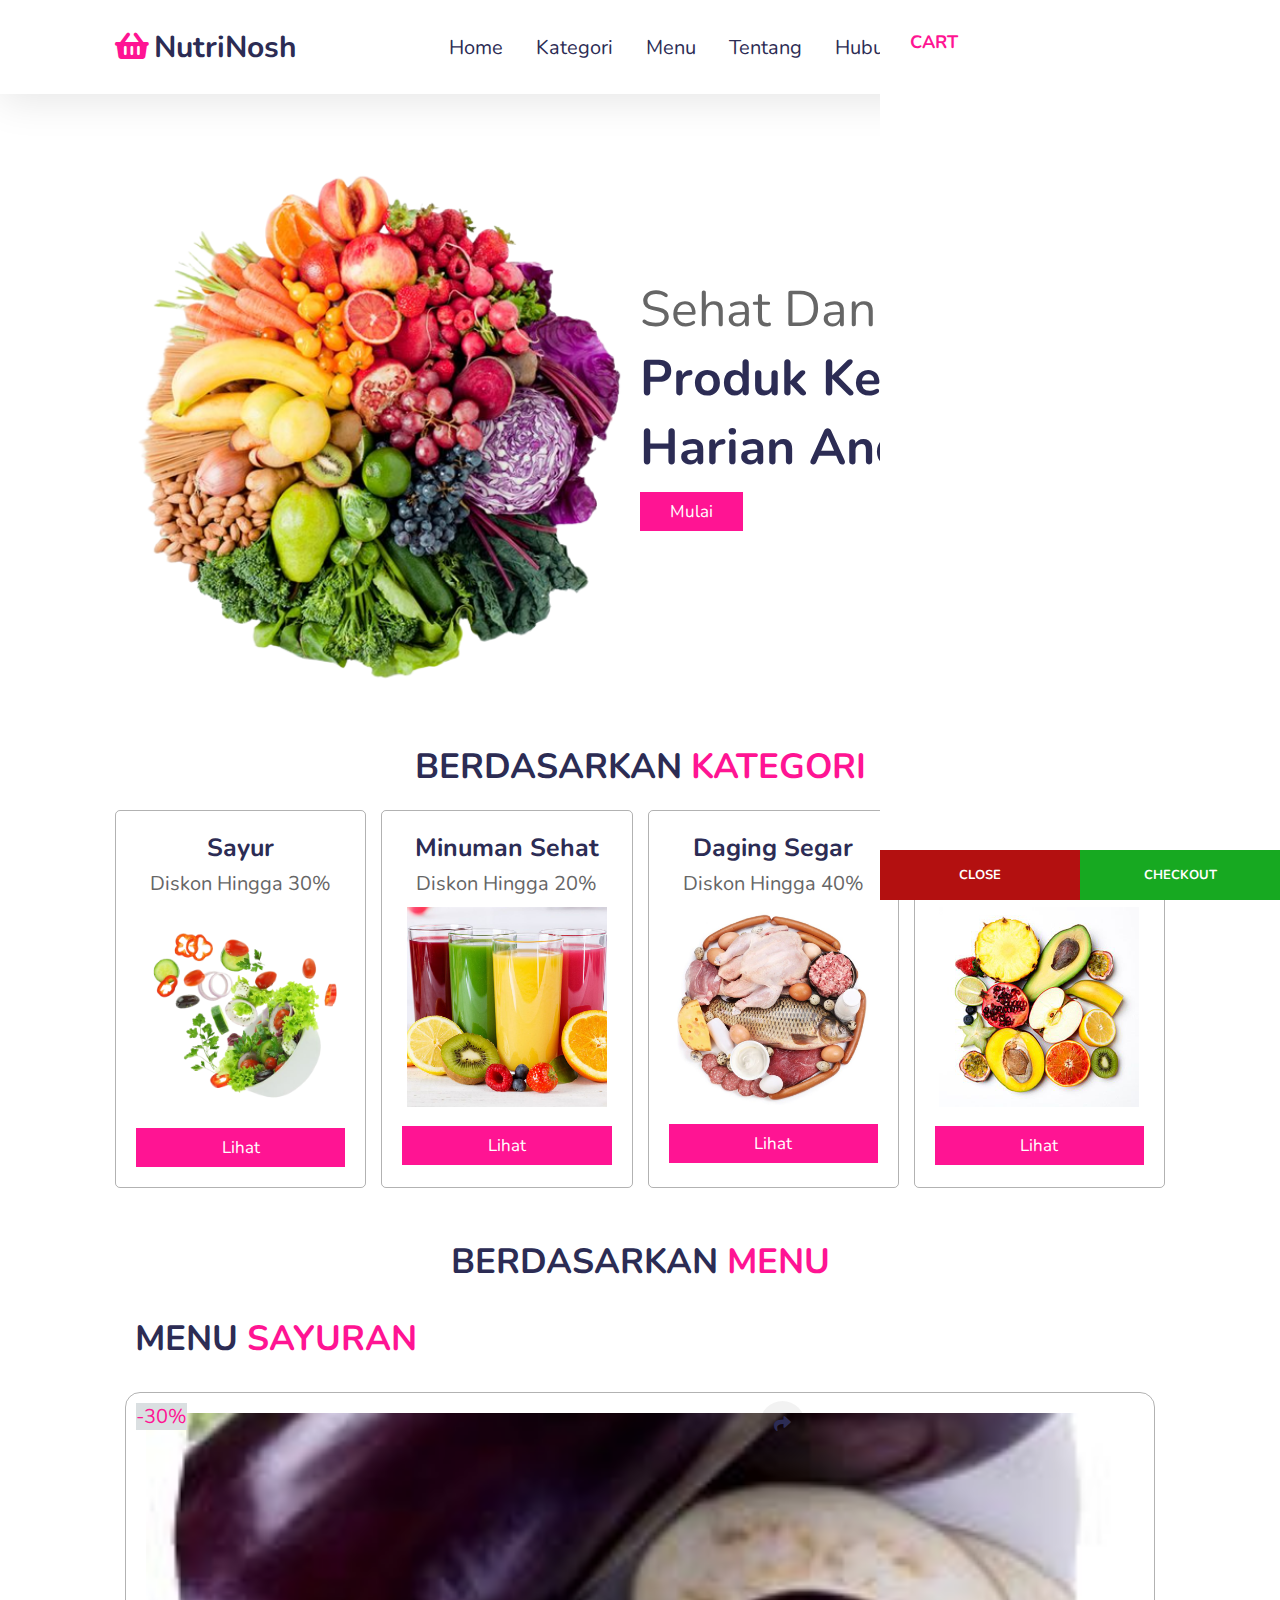
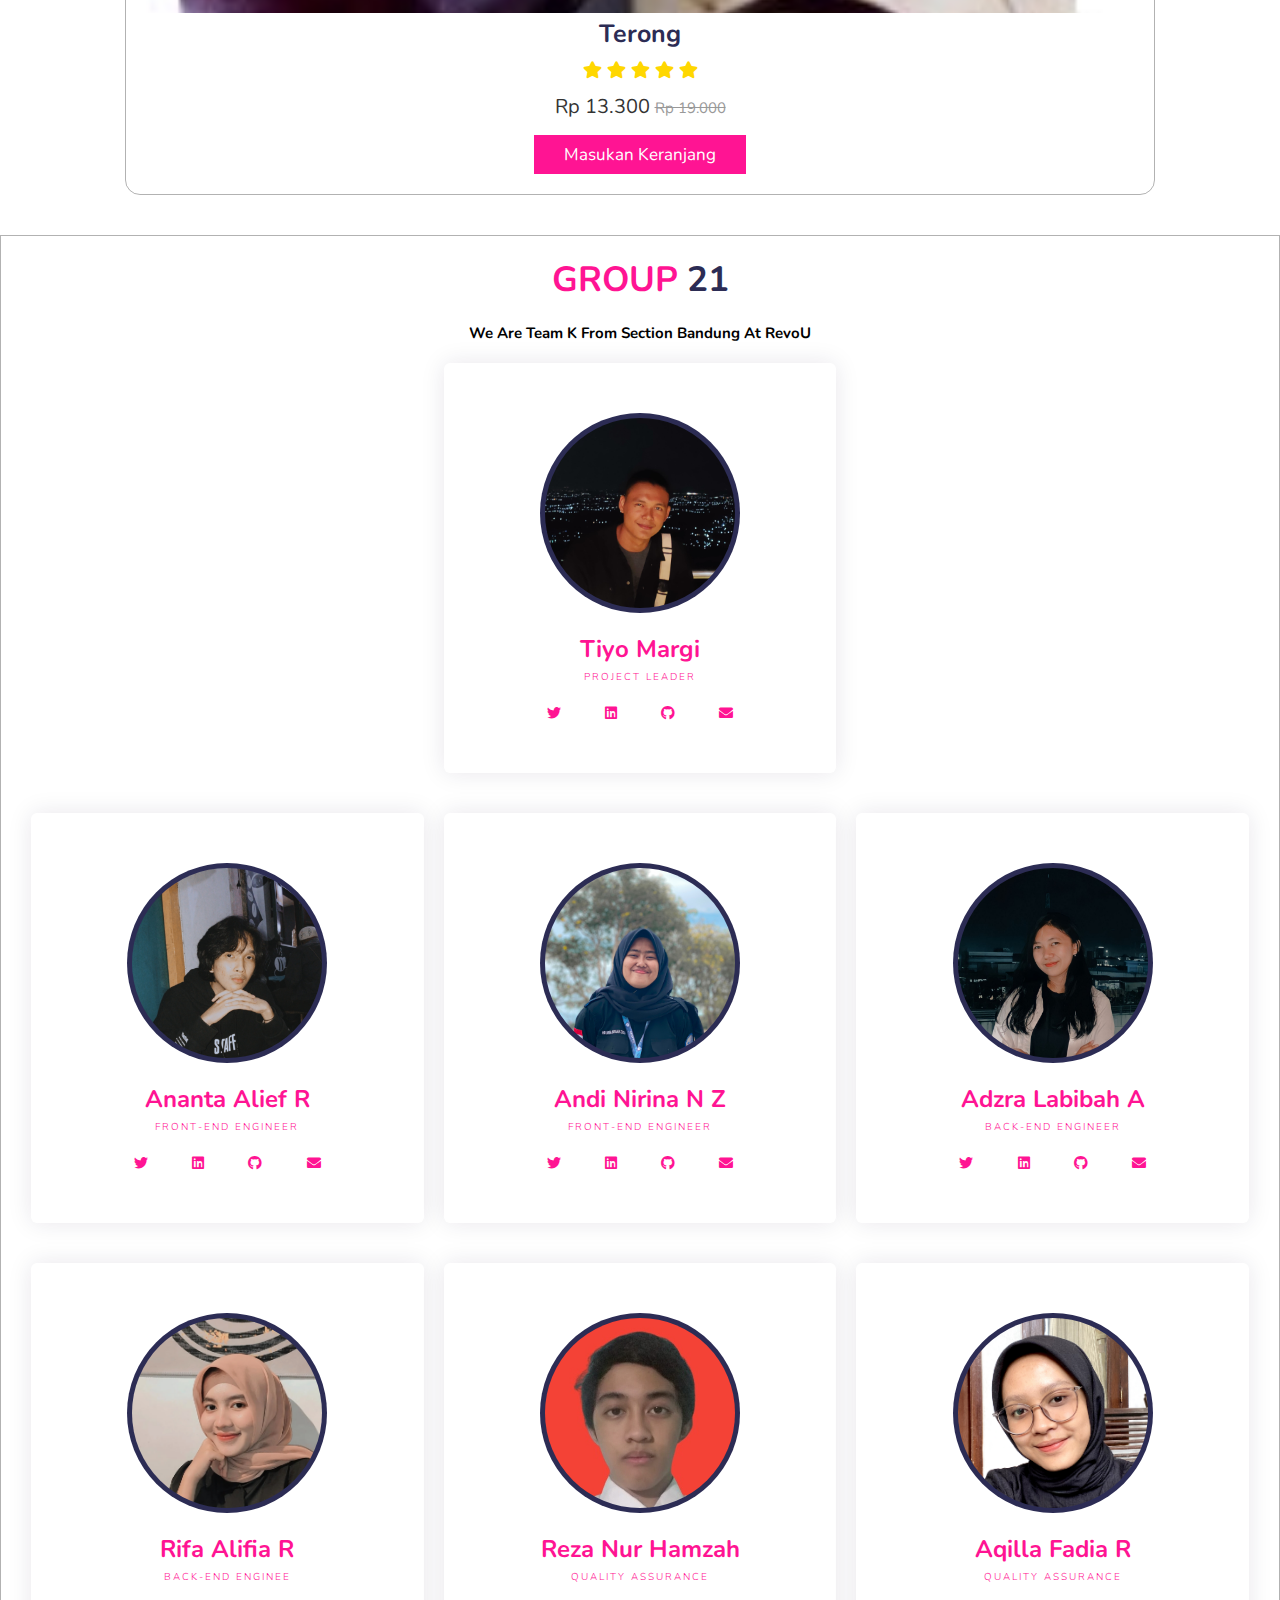
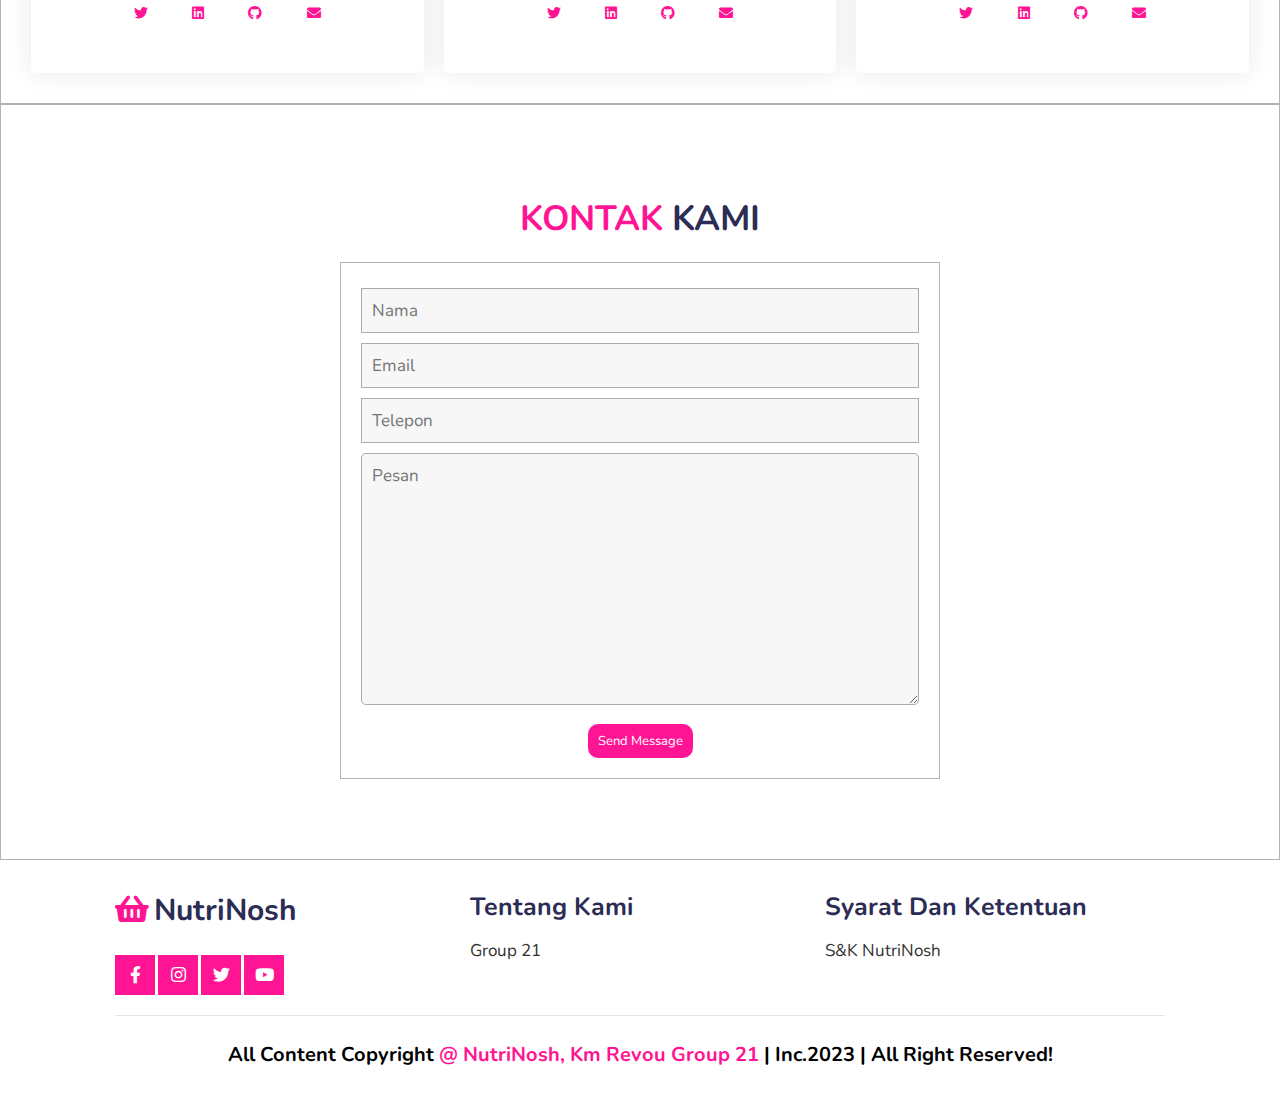
<file: index.html>
<!DOCTYPE html>
<html lang="en">
<head>
    <meta charset="UTF-8">
    <meta name="viewport" content="width=device-width, initial-scale=1.0">
    <title>NutriNosh website</title>

    <!-- font awesome cdn link -->
    <link rel="stylesheet" href="https://cdnjs.cloudflare.com/ajax/libs/font-awesome/5.15.3/css/all.min.css">

    <!--custom css file link -->
    <link rel="stylesheet" href="css/style.css"> 

</head>
<body>

<!-- header section -->

<header>

    <div class="header-2">
        <a href="#" class="logo"><i class="fas fa-shopping-basket"></i>NutriNosh</a>

        <div id="menu-bar" class="fas fa-bars"></div>

        <nav class="navbar">
            <a href="#home">Home</a>
            <a href="#category">Kategori</a>
            <a href="#product">Menu</a>
            <a href="#tentang">tentang</a>
            <a href="#contact">hubungi kami</a>
        </nav>

        <div class="container">
            <div class="iconCart">
             <img src="images/icon.png" alt="">
              <div class="totalQuantity">0</div>
            </div>
          </div>
    </div>
</header>


<!-- header section ends-->

<!-- home section starts-->

<section class="home" id="home">

    <div class="image">
        <img src="images/utama.png" alt="">
    </div>

    <div class="content">
        <span>sehat dan segar</span>
        <h3>produk kebutuhan harian anda</h3>
        <a href="#category" class="btn">mulai</a>
    </div>

</section>


<!-- home section ends -->

<!-- category section starts -->

<section class="category" id="category">

    <h1 class="heading">berdasarkan <span>kategori</span></h1>

    <div class="box-container">

       <div class="box">
            <h3>sayur</h3>
            <p>diskon hingga 30%</p>
            <img src="images/sayur.png" alt="">
            <a href="#sayur" class="btn">lihat</a>
        </div>
        <div class="box">
            <h3>minuman sehat</h3>
            <p>diskon hingga 20%</p>
            <img src="images/minuman sehat.jpg" alt="">
            <a href="#minuman" class="btn">lihat</a>
        </div>
        <div class="box">
            <h3>daging segar</h3>
            <p>diskon hingga 40%</p>
            <img src="images/daging mix.jpg" alt="">
            <a href="#daging" class="btn">lihat</a>
        </div>
        <div class="box">
            <h3>buah</h3>
            <p>diskon hingga 25%</p>
            <img src="images/buah.jpg" alt="">
            <a href="#buah" class="btn">lihat</a>
        </div>
        
    </div>
    

</section>


<!-- category section ends -->

<!-- product section diskon starts -->

<section class="product" id="product">
    
    <h1 class="heading">Berdasarkan <span>Menu</span></h1>

        <div class="box-container" >
            <h1 class="heading">menu <span>sayuran</span></h1>
            <div class="box">
                <span class="discount">-30%</span>
                <div class="icons">
                    <a href="#" class="fas fa-share"></a>
                </div>
                <img src="images/terong.jpg" alt="">
                <h3>terong</h3>
                <div class="stars">
                    <i class="fas fa-star"></i>
                    <i class="fas fa-star"></i>
                    <i class="fas fa-star"></i>
                    <i class="fas fa-star"></i>
                    <i class="fas fa-star"></i>
                </div>
                <div class="price"> Rp 13.300 <span> Rp 19.000</span></div>
                
                <button>masukan keranjang</button>
            </div>
        </div>
    

</section> 

<!-- product section diskon ends -->

<!-- class cart shoping starts -->

<div class="cart"> 
    <h2>CART</h2>
    <div class="listCart">
        <div class="item">
            <img src="images/terong.jpg" >
            <div class="content">
                <div class="name">Product Name</div>
                <div class="price">Rp.13.300/1 product</div>
            </div>
            <div class="quantity">
                <button>-</button>
                <span class="value">3</span>
                <button>+</button>
            </div>
        </div>
    </div>

    <div class="buttons">
        <div class="close">CLOSE</div>
        <div class="checkout">
            <a href="checkout.html">
            CHECKOUT
            </a>
        </div>
    </div>
</div>



<!-- class cart shoping ends -->

<!-- tentang section starts -->

<section class="tentang" id="tentang">
    <div class="box-container">
        <h1 class="heading"> <span>GROUP</span> 21 </h1>
        <h2>We are Team K From Section Bandung at RevoU</h2>
            
        <div class="row">
            <!-- Column 1-->
            <div class="column">
            <div class="card">
                <div class="img-container">
                <img src="images/tiyo1.jpg" alt="tes">
                </div>
                <h3>Tiyo Margi</h3>
                <p>Project Leader</p>
                <div class="icons">
                <a href="#">
                    <i class="fab fa-twitter"></i>
                </a>
                <a href="#">
                    <i class="fab fa-linkedin"></i>
                </a>
                <a href="#">
                    <i class="fab fa-github"></i>
                </a>
                <a href="#">
                    <i class="fas fa-envelope"></i>
                </a>
                </div>
            </div>
            </div>
            </div>
        <div class="row">
            <!-- Column 2-->
            <div class="column">
            <div class="card">
                <div class="img-container">
                <img src="images/ananta.jpg" />
                </div>
                <h3>Ananta Alief R</h3>
                <p>Front-End Engineer</p>
                <div class="icons">
                <a href="#">
                    <i class="fab fa-twitter"></i>
                </a>
                <a href="#">
                    <i class="fab fa-linkedin"></i>
                </a>
                <a href="#">
                    <i class="fab fa-github"></i>
                </a>
                <a href="#">
                    <i class="fas fa-envelope"></i>
                </a>
                </div>
            </div>
            </div>
            <!-- Column 3-->
            <div class="column">
            <div class="card">
                <div class="img-container">
                <img src="images/nina.jpg" />
                </div>
                <h3>Andi Nirina N Z</h3>
                <p>Front-End Engineer</p>
                <div class="icons">
                <a href="#">
                    <i class="fab fa-twitter"></i>
                </a>
                <a href="#">
                    <i class="fab fa-linkedin"></i>
                </a>
                <a href="#">
                    <i class="fab fa-github"></i>
                </a>
                <a href="#">
                    <i class="fas fa-envelope"></i>
                </a>
                </div>
            </div>
            </div>
            <!-- Column 4 -->
            <div class="column">
                <div class="card">
                <div class="img-container">
                    <img src="images/adzra.jpg" />
                </div>
                <h3>Adzra Labibah A</h3>
                <p>Back-End Engineer</p>
                <div class="icons">
                    <a href="#">
                    <i class="fab fa-twitter"></i>
                    </a>
                    <a href="#">
                    <i class="fab fa-linkedin"></i>
                    </a>
                    <a href="#">
                    <i class="fab fa-github"></i>
                    </a>
                    <a href="#">
                    <i class="fas fa-envelope"></i>
                    </a>
                </div>
                </div>
            </div>
            </div>
            <div class="row">
            <!-- Column 5 -->
            <div class="column">
                <div class="card">
                <div class="img-container">
                    <img src="images/rifa.jpg" />
                </div>
                <h3>Rifa Alifia R</h3>
                <p>Back-End Enginee</p>
                <div class="icons">
                    <a href="#">
                    <i class="fab fa-twitter"></i>
                    </a>
                    <a href="#">
                    <i class="fab fa-linkedin"></i>
                    </a>
                    <a href="#">
                    <i class="fab fa-github"></i>
                    </a>
                    <a href="#">
                    <i class="fas fa-envelope"></i>
                    </a>
                </div>
                </div>
            </div>
            <!-- Column 6 -->
            <div class="column">
                <div class="card">
                <div class="img-container">
                    <img src="images/reza.jpg" />
                </div>
                <h3>Reza Nur Hamzah</h3>
                <p>Quality Assurance</p>
                <div class="icons">
                    <a href="#">
                    <i class="fab fa-twitter"></i>
                    </a>
                    <a href="#">
                    <i class="fab fa-linkedin"></i>
                    </a>
                    <a href="#">
                    <i class="fab fa-github"></i>
                    </a>
                    <a href="#">
                    <i class="fas fa-envelope"></i>
                    </a>
                </div>
                </div>
            </div>
            <!-- Column 7 -->
            <div class="column">
                <div class="card">
                <div class="img-container">
                    <img src="images/aqilla.jpg" />
                </div>
                <h3>Aqilla Fadia R</h3>
                <p>Quality Assurance</p>
                <div class="icons">
                    <a href="#">
                    <i class="fab fa-twitter"></i>
                    </a>
                    <a href="#">
                    <i class="fab fa-linkedin"></i>
                    </a>
                    <a href="#">
                    <i class="fab fa-github"></i>
                    </a>
                    <a href="#">
                    <i class="fas fa-envelope"></i>
                    </a>
                </div>
                </div>
            </div>
        </div>


        
    </div>








</section>

<!-- tentang section ends-->



<!-- contact section starts -->

<section class="contact" id="contact">

    <h1 class="heading"> <span>kontak</span> kami </h1>

    <form action="">

        <div class="inputBox">
            <input type="text" placeholder="Nama">
            <input type="email" placeholder="Email">
        </div>

        <div class="inputBox">
            <input type="" placeholder="Telepon">
        </div>

        <textarea placeholder="pesan" name="" id="" cols="30" rows="10" class="pesan"></textarea>

        <input type="submit" value="send message" class="btn">

    </form>
</section>

<!-- contact section ends -->

<!-- footer section starts -->

<section class="footer">

    <div class="box-container">

        <div class="box">
            <a href="#" class="logo"><i class="fas fa-shopping-basket"></i>NutriNosh</a>
            <p></p>
            <div class="share">
                <a href="#" class="btn fab fa-facebook-f"></a>
                <a href="#" class="btn fab fa-instagram"></a>
                <a href="#" class="btn fab fa-twitter"></a>
                <a href="#" class="btn fab fa-youtube"></a>
            </div>
        </div>

        <div class="box">
            <h3>tentang kami</h3>
            <div class="links">
                <a href="#">group 21</a>
            </div>
        </div>
        
        <div class="box">
            <h3>syarat dan ketentuan</h3>
            <div class="links">
                <a href="#">s&k NutriNosh</a>        
            </div>
        </div>  

    </div>

    <h1 class="credit"> all content copyright <span> @ NutriNosh, km revou group 21 </span> | inc.2023 | all right reserved! </h1> 


</section>


<!-- footer section ends -->


    































   <!-- custom js file link --> 
   <script src="https://code.jquery.com/jquery-3.7.1.js" integrity="sha256-eKhayi8LEQwp4NKxN+CfCh+3qOVUtJn3QNZ0TciWLP4=" crossorigin="anonymous"></script>
   <script src="js/script.js"></script>
</body>
</html>
</file>
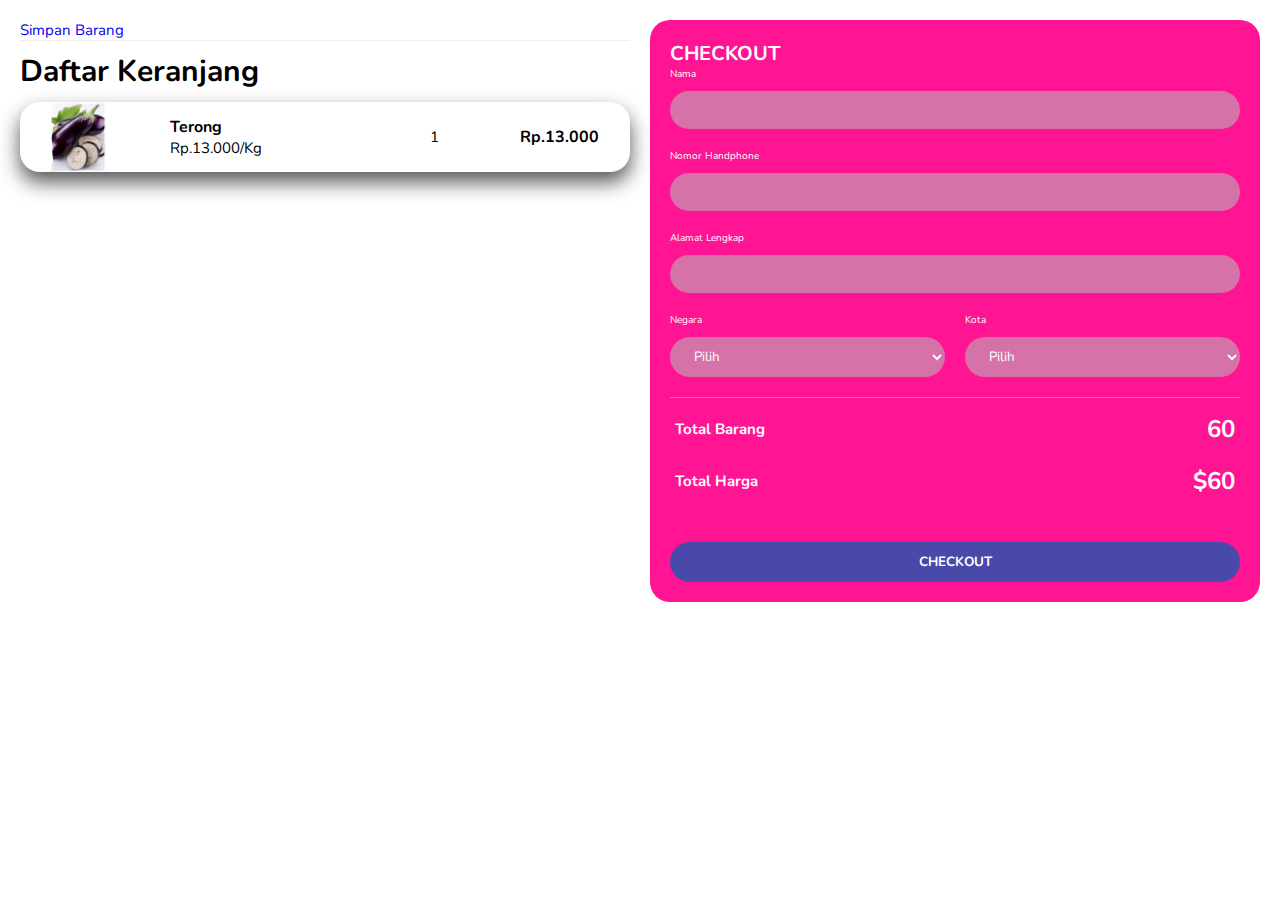
<file: checkout.html>
<!DOCTYPE html>
<html lang="en">
<head>
    <meta charset="UTF-8">
    <meta name="viewport" content="width=device-width, initial-scale=1.0">
    <title>Document</title>
    <link rel="stylesheet" href="css/style.css">
</head>
<body>

<div class="container">
    <div class="checkoutLayout">
        <div class="returnCart">
            <a href="index.html">Simpan Barang</a>
            <h1>Daftar Keranjang</h1>
                <div class="list">
                    <div class="item">
                        <img src="images/terong.jpg" alt="">
                        <div class="info">
                            <div class="name">Terong</div>
                            <div class="price">Rp.13.000/Kg</div>
                        </div>
                        <div class="quantity">1</div>
                        <div class="returnPrice">Rp.13.000</div>
                    </div>
                </div>
        </div>
        
        <div class="right">
            <h1>CHECKOUT</h1>
            <div class="form">
                <div class="group">
                    <label for="">Nama</label>
                    <input type="text" name="" id="">
                </div>
                <div class="group">
                    <label for="">Nomor Handphone</label>
                    <input type="text" name="" id="">
                </div>
                <div class="group">
                    <label for="">Alamat Lengkap</label>
                    <input type="text" name="" id="">
                </div>
                <div class="group">
                    <label for="">Negara</label>
                    <select name="" id="">
                        <option value="">Pilih</option>
                        <option value="">Indonesia</option>
                    </select>
                </div>
                <div class="group">
                    <label for="">Kota</label>
                    <select name="" id="">
                        <option value="">Pilih</option>
                        <option value="">Jakarta</option>
                    </select>
                </div>
                </div>
                <div class="return">
                    <div class="row">
                        <div>Total Barang</div>
                        <div class="totalQuantity">60</div>
                    </div>
                    <div class="row">
                        <div>Total Harga</div>
                        <div class="totalPrice">$60</div>
                    </div>
                </div>
                <button class="buttonCheckout">
                    CHECKOUT
                </button>
        </div>
    </div>
</div>








    <script src="js/checkout.js"></script>
</body>
</html>
</file>
<file: css/style.css>
@import url('https://fonts.googleapis.com/css2?family=Nunito:wght@200;300;400;600;700&display=swap');

 :root{
    --pink:#ff1493;
    --black:#2c2c54;
}

 *{
    font-family: 'Nunito', sans-serif;
    margin:0;padding:0;
    box-sizing: border-box;
    outline: none; border:none;
    text-decoration: none;
    text-transform: capitalize;
    transition: all .2s linear;
 }

 *::selection{
    background:var(--pink);
    color:#fff;
 }

 html{
    font-size: 62.5%;
    overflow-x:hidden;
    scroll-padding-top: 6.5rem;
    scroll-behavior: smooth;
 }

section{
  padding:2rem 9%;
}

.btn{
  display: inline-block;
  margin-top: 1rem;
  background:var(--pink);
  color:#fff;
  padding:.8rem 3rem;
  font-size:1.7rem;
  text-align: center;
  cursor: pointer;
}

.btn:hover{
  background:var(--black);
}

.heading{
  text-align: center;
  color:var(--black);
  text-transform: uppercase;
  padding:1rem;
  font-size: 3.5rem;
  padding-bottom: 2rem;
}

.heading span{
  color:var(--pink);
  text-transform: uppercase;
}
header img{
  width: 50px;

}

header{
  display: flex;
  align-items: center;
  justify-content: space-between;
}
  

header .container .iconCart{
  position: relative;
  z-index: 1100;
  cursor: pointer;

}

header .totalQuantity{
  position: absolute;
  top: 0;
  right: 0;
  font-size: x-large;
  background-color: #b31010;
  width: 30px;
  height: 30px;
  border-radius: 50%;
  color: #fff;
  font-weight: bold;
  display: flex;
  justify-content: center;
  align-items: center;
  transform: translate(20px);
}

 .header-1{
    background:#eee;
    display: flex;
    align-items: center;
    justify-content: space-between;
    padding:3rem 9%;
 }

 .logo{
    color:var(--black);
    font-weight: bolder;
    font-size: 3rem;
 }

 .logo i{
    padding-right: .5rem;
    color:var(--pink)
 }

 .header-2{
    background:#fff;
    display: flex;
    align-items: center;
    justify-content: space-between;
    padding:2rem 9% ;
    box-shadow: 0 .7rem 4rem rgba(0,0,0,.1);
    position: relative;
    width: 100%;
    z-index: 900;
 }

 .header-2.active{
  position: fixed;
  top:0; left: 0; right:0;
  z-index: 900;
 }

 .header-2 .navbar a{
   padding:.5rem 1.5rem;
   font-size: 2rem;
   border-radius: .5rem;
   color:var(--black);
 }

 .header-2 .navbar a:hover{
   background:var(--pink);
   color:#fff;
 }

 .header-2 .icons a{
   font-size: 2.5rem;
   color:var(--black);
   padding-left: 1rem;
 }

 .header-2 .icons a:hover{
   color:var(--pink)
 }
 

 #menu-bar{
   font-size: 3rem;
   border-radius: .5rem;
   border:.1rem solid var(--black);
   padding:.8rem 1.5rem;
   color:var(--black);
   cursor: pointer;
   display: none;
 }

 .home{
  display: flex;
  align-items: center;
  justify-content: center;
  flex-wrap: wrap;
 }

 .home .image{
  flex:1 1 40rem;
  padding-top: 5rem;
 }

.home .image img{
  width:100%;
}

 .home .content{
  flex:1 1 40rem;
 }

 .home .content span{
  font-size: 5rem;
  color:#666;
 }

 .home .content h3{
  font-size: 5rem;
  color:var(--black);
 }

 .banner-container{
  display: flex;
  flex-wrap: wrap;
  gap:1.5rem;
 }

 .banner-container .banner{
  flex:1 1 40rem;
  height: 25rem;
  overflow: hidden;
  position: relative;
 }

 .banner-container .banner img{
height: 100%;
width:100%;
object-fit: cover;
 }

 .banner-container .banner .content{
  position: absolute;
  top:50%; left:4%;
  transform: translateY(-50%);
 }

 .banner-container .banner .content h3{
   font-size: 3rem;
   color:var(--black);
 }

 .banner-container .banner .content p{
  font-size: 2rem;
  color:#333;
}

.banner-container .banner:hover img{
  transform:scale(1.2) rotate(-5deg);
}

.category .box-container{
  display: flex;
  gap: 1.5rem;
  flex-wrap: wrap;
}

.category .box-container .box{
  border:.1rem solid rgba(0,0,0,.3);
  border-radius: .5rem;
  text-align: center;
  padding:2rem;
  flex:1 1 20rem;
}

.category .box-container .box img{
  width: 20rem;
  margin:.5rem 0;
}

.category .box-container .box h3{
  font-size: 2.5rem;
  color:var(--black);
}

.category .box-container .box p{
  font-size: 2rem;
  color:#666;
  padding:.5rem 0;
}

.category .box-container .box .btn{
  display: block;
}

.product .box-container{
  display: flex;
  flex: 1 1 calc(33.333% - 30px);
  overflow: hidden;
  position: relative;
  gap: 10px;
  flex-wrap: wrap;
  margin: 0 10px 20px; 
  box-sizing: border-box; 


}


.product .box-container .box{
  width: 100%;
  height: 100%;
  object-fit: cover;
  text-align: center;
  text-align: center;
  padding:20px;
  border:0.1rem solid rgba(0,0,0,.3);
  border-radius:1.5rem;
  overflow: hidden;
  position: relative;
 
}

.product .box-container .box img{
  height: 20rem;
  width: 100%;
  object-fit: cover;
}

.product .box-container .box .discount{
  position: absolute;
  top:1rem; left: 1rem;
  background:rgba(218,223,225);
  color:var(--pink);
  padding:0.7 rem 1rem;
  font-size: 2rem;
  cursor: pointer;
}

.product .box-container .box .icons{
  position: absolute;
  top:.1rem; right:-12rem;
}

.product .box-container .box:hover .icons{
  right:-10em;
}

.product .box-container .box .icons a{
  display: block;
  height:4.5rem;
  width:4.5rem;
  line-height: 4.5rem;
  font-size: 1.7rem;
  color:var(--black);
  background:rgba(0,0,0,.05);
  border-radius: 50%;
  margin-top: .7rem;
}

.product .box-container .box .icons a:hover{
  background:var(--pink);
  color:#fff;
}

.product .box-container .box h3{
  color:var(--black);
  font-size: 2.5rem;
}

.product .box-container .box .stars i{
  padding:1rem .1rem;
  font-size: 1.7rem;
  color:gold;
}

.product .box-container .box .price{
  font-size: 2rem;
  color:#333;
  padding:.5rem 0;
}

.product .box-container .box .price span{
  font-size: 1.5rem;
  color:#999;
  text-decoration: line-through;
}

.product .box-container .box .quantity{
  display: flex;
  align-items: center;
  justify-content: center;
  padding-top: 1rem;
  padding-bottom: .5rem;
}

.product .box-container .box .quantity span{
  padding:0 .7rem;
  font-size: 1.7rem;
}

.product .box-container .box .quantity input{
  border:.1rem solid rgba(0,0,0,.3);
  font-size: 1.5rem;
  font-weight: bolder;
  color:var(--black);
  padding:.5rem;
  background:rgba(0,0,0,.05);
}
.product  .box-container .box button{
  display: inline-block;
  margin-top: 1rem;
  background:var(--pink);
  color:#fff;
  padding:.8rem 3rem;
  font-size:1.7rem;
  text-align: center;
  cursor: pointer;
}

.product .box-container .box button:hover{
  background:var(--black)
}


.cart{
  color: #ffffff;
  position: fixed;
  top: 0;
  right: 0;
  width: 400px;
  height: 100vh;
  background-color: #fff;
  display: grid;
  grid-template-rows: 50px 1fr 50px;
  gap: 20px;
  transition: right 1s;
  z-index: 1000;
  
}

.cart h2{
  color: #ff1493;
  padding: 30px;
  margin: 0;
  font-weight: bold;
  font-size: large;
}

.cart .listCart .item{
  display: grid;
  grid-template-columns: 50px 1fr 70px;
  align-items: center;
  gap: 20px;
  margin-bottom: 20px;
  color: #333;
  font-size: small;
  font-family: 'Courier New', Courier, monospace;
}

.cart .listCart img{
  width: 60px;
  height: 70px;
  object-fit: cover;
  border-radius: 10px;
}

.cart .listCart .item .name{
  font-weight: bold;
  color: #333;

}

.cart .listCart .item .quantity{
  display: flex;
  justify-content: end;
  align-items: center;
  color: #333;
  font-size:small;
}

.cart .listCart .item span{
  display: block;
  width: 100px;
  text-align: center;

}

.cart .listCart .item button{
  width: 100px;
  cursor: pointer;
}
.cart .listCart .item button:hover{
  background:var(--black);
}


.cart .listCart{
  padding: 20px;
  overflow: auto;
  
}

.cart .listCart::-webkit-scrollbar{
  width: 0;
}

.cart .buttons{
  display: grid;
  grid-template-columns: repeat(2, 1fr);
  text-align: center;
  cursor: pointer;
}

.cart .buttons div{
  background-color: #b31010;
  display: flex;
  justify-content: center;
  align-items: center;
  font-weight: bold;
  cursor: pointer;
  font-size:small;
}
.cart .buttons div:hover{
  background: var(--black);
}

.cart .buttons a{
  color: #fff;
}

.cart .buttons .checkout{
  background-color: #17a921;
}





.contact {
  text-align: center;
  padding: 8rem;
  border: 0.1rem solid rgba(0, 0, 0, 0.3);
  
}

.contact .inputBox {
  width: 100%;
  margin-bottom: 0.5rem 0;
}

.contact .inputBox input,
.contact .inputBox textarea {
  width: 100%;
  padding: 1rem;
  font-size: 1.7rem;
  background: #f7f7f7;
  text-transform: none;
  margin: 0.5rem 0;
  border: 0.1rem solid rgba(0, 0, 0, 0.3);
  box-sizing: border-box; 
}

.contact .btn {
  color: white; 
  background-color: #ff1493; 
  transition: background-color 0.3s, color 0.3s; 
  padding: 8px 10px; 
  font-size: 13px;
  border-radius: 10px; 
}
.contact .btn:hover {
  background-color: #2c2c54; 
}

.contact .inputBox:nth-child(2) input {
  width: 100%;
}

.contact form {
  text-align: center;
  padding: 2rem;
  border: 0.1rem solid rgba(0, 0, 0, 0.3);
  max-width: 600px; 
  margin: 0 auto; 
}

.contact .pesan {
  width: 100%;
  border: 1px solid rgba(0, 0, 0, 0.3);
  border-radius: 5px; 
  padding: 10px; 
  resize: horizontal;
  font-size: 1.7rem;
  background: #f7f7f7;
  margin: 0.5rem 0;
}

.footer .box-container{
  display: flex;
  gap:1.5rem;
  flex-wrap: wrap;
}

.footer .box-container .box{
  padding:1rem 0;
  flex:1 1 25rem;
}

.footer .box-container .box .share a{
  padding:0;
  height:4rem;
  width:4rem;
  line-height: 4rem;
  text-align: center;
}

.footer .box-container .box h3{
  font-size: 2.5rem;
  color:var(--black);
} 

.footer .box-container .box p{
  font-size: 1.3rem;
  color:#666;
  padding:.7rem 0;
}

.footer .box-container .box .links{
  padding:1rem 0;
}

.footer .box-container .box .links a{
  display: block;
  padding:.5rem 0;
  font-size: 1.7rem;
  color:#333;
}

.footer .box-container .box .links a:hover{
  text-decoration: underline;
  color:var(--pink);
}

.footer .credit{
  padding:2.5rem 1rem;
  border-top: .1rem solid rgba(0,0,0,.1);
  margin-top: 1rem;
  text-align: center;
  font-size: 2rem;
}

.footer .credit span{
  color:var(--pink);
}

/* Bagian Checkout*/
.checkoutLayout{
  display: grid;
  grid-template-columns: repeat(2, 1fr);
  gap: 20px;
  padding: 20px;
  
}

.checkoutLayout .right{
  background-color: #ff1493;
  border-radius: 20px;
  padding: 20px;
  color: #fff;
}
.checkoutLayout .list img{
  height: 70px;
}
.checkoutLayout .right .form{
  display: grid;
  grid-template-columns: repeat(2, 1fr);
  gap: 20px;
  border-bottom: 1px solid #d572a7;
  padding-bottom: 20px;

}
.checkoutLayout .form .group:nth-child(-n+3){
  grid-column-start: 1;
  grid-column-end: 3;
}

.checkoutLayout .form input,
.checkoutLayout .form select{
  width: 100%;
  padding: 10px 20px;
  box-sizing: border-box;
  border-radius: 20px;
  margin-top: 10px;
  border: none;
  background-color: #d572a7;
  color: #fff;
}
.checkoutLayout .row{
  display: flex;
  justify-content: space-between;
  align-items: center;
  margin-top:10px;
  font-size: 15px;
  padding: 5px;
  font-weight: bold;
}
.checkoutLayout .row div:nth-child(2){
  font-weight: bold;
  font-size: x-large;
}
.buttonCheckout{
  width: 100%;
  height: 40px;
  border: none;
  border-radius: 20px;
  margin-top: 40px;
  font-weight: bold;
  color: #fff;
  background-color: #4949a9;
  cursor: pointer;
}
.buttonCheckout:hover{
  background: var(--black);
}

.returnCart h1{
  border-top: 1px solid #eee;
  padding: 10px 0;
}
.returnCart .list .item img{
  height: 70px;
}
.returnCart .item{
  display: grid;
  grid-template-columns: 80px 1fr 50px 80px;
  align-items: center;
  gap: 40px;
  margin-bottom: 30px;
  padding: 0 30px;
  box-shadow: 0 10px 20px #555;
  border-radius: 20px;
  font-size: 15px;
}
.returnCart .item .name,
.returnCart .item .returnPrice{
  font-size:16px;
  font-weight: bold;
  
}
.checkoutLayout .returnCart {
  font-size: 15px;
}

.tentang{
  border: 0.1rem solid rgba(0, 0, 0, 0.3);
  text-align: center;
  padding: 20rem;
  font-weight:lighter;

}

.card {
  box-shadow: 0 0 2.4em rgba(25, 0, 58, 0.1);
  padding: 3.5em 1em;
  border-radius: 0.6em;
  color: #ff1493;
  cursor: pointer;
  transition: 0.3s;
  background-color: #ffffff;
  
}
.card .img-container {
  width: 20rem;
  height: 20rem;
  background-color: #2c2c54;
  padding: 0.5em;
  border-radius: 50%;
  margin: 0 auto 2em auto;
  overflow: hidden;
  transition: transform 0.3s ease;
}
.card img {
  width: 19rem;
  border-radius: 50rem;
}
.card h3 {
  font-size: x-large;
}
.card p {
  font-weight: 300;
  text-transform: uppercase;
  margin: 0.5em 0 2em 0;
  letter-spacing: 2px;
}
.icons {
  width: 50%;
  min-width: 180px;
  margin: auto;
  display: flex;
  justify-content: space-between;
}
.card a {
  text-decoration: none;
  color: inherit;
  font-size: 1.4em;
}
.card:hover {
  background: linear-gradient(#ff1493, #c71585);
  color: #ffffff;
}
.card:hover .img-container {
  transform: scale(1.2);
}
.row {
  display: flex;
  flex-wrap: wrap;
  padding: 2em 1em;
  text-align: center;
 
}
.row-container {
  display: flex;
  flex-wrap: wrap;
  margin: 0 -10px; 
}


.column {
  width: 100%;
  padding: 0.5em 0;}
  
@media screen and (min-width: 768px) {
  .tentang {
    padding: 1em 7em;
  }
}
@media screen and (min-width: 992px) {
  .tentang {
    padding: 1em;
  }
  .card {
    padding: 5em 1em;
  }
  .column {
    flex: 0 0 33.33%;
    max-width: 33.33%;
    padding: 0 1em;
  }
}
.tentang .row {
  display: flex;
  flex-wrap: wrap;
  justify-content: center;
  align-items: flex-start;
  text-align: center;
}
.tentang .row .column {
  flex: 0 0 33.33%;
  max-width: 33.33%;
  padding: 0 1em;
}
@media screen and (max-width: 768px) {
  .tentang .row .column {
    flex: 0 0 100%;
    max-width: 100%;
  }
}























































 /* media queries */

 @media(max-width:1200px){

   html{
      font-size: 55%;
   }

  }

 @media(max-width:991px){

   .header-1,
   .header-2{
      padding:2rem;
   }

   section{
    padding:2rem;
   }

 }

 @media(max-width:768px){

   #menu-bar{
     display: initial; 
   }

   .header-2 .navbar{
     position: absolute;
     top:100%; left: 0; right:0;
     background:var(--black);
     padding:1rem 2rem;
     display: none;
   }

   .header-2 .navbar.active{
    display: initial; 
   }

   .header-2 .navbar a{
    font-size:2.5rem;
    display: block;
    text-align: center;
    background:#fff;
    padding:1rem;
    margin:1.5rem 0;
   }

   .home .content{
    text-align: center;
   }

   .home .content h3{
    font-size: 4rem;
   }

   .contact form .inputBox input{
    width:100%;
   }

 }

 @media(max-width:450px){

  html{
    font-size: 50%;
  }

  .heading{
    font-size: 3rem;
  }

  .header-1{
    flex-flow: column;
  }

  .header-1 .search-boc-container{
    width:100%;
    margin-top: 2rem;
  }

  .logo{
    font-size: 4rem;
  }
   
 }
</file>
